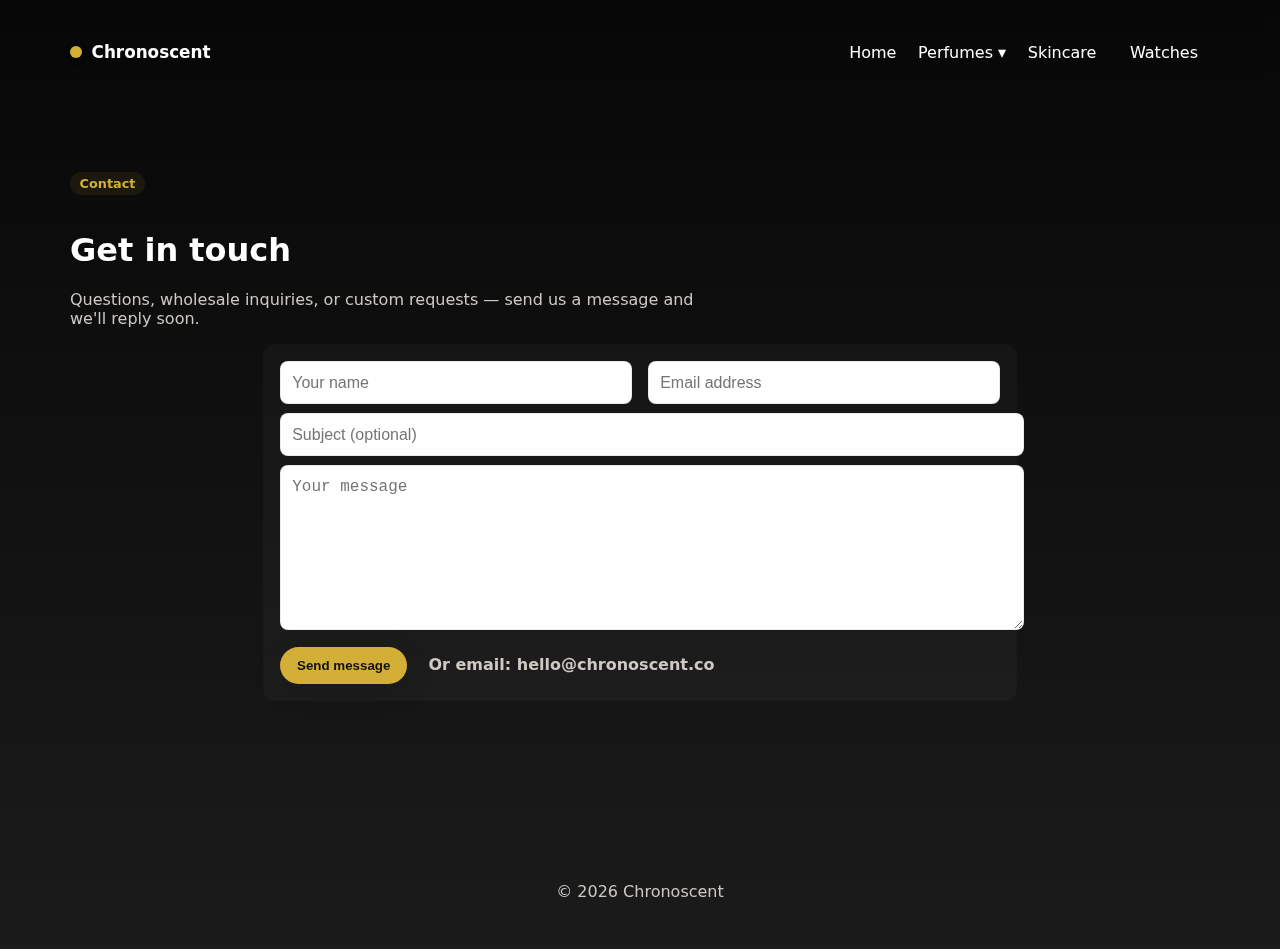
<file: contact.html>
<!DOCTYPE html>
<html lang="en">
<head>
  <meta charset="utf-8" />
  <meta name="viewport" content="width=device-width,initial-scale=1" />
  <meta name="viewport" content="width=device-width, initial-scale=1.0">

  <title>Contact — Chronoscent</title>
  <link rel="stylesheet" href="styles.css">
</head>
<body class="home-page"> <!-- use home theme for a clean contact look -->
  <div class="page-hero-bg" style="background-image:url('https://images.unsplash.com/photo-1526378723518-4f10a05d92c7?q=80&w=1600&auto=format&fit=crop');opacity:.85"></div>

  <header class="site-header">
    <div class="container navbar">
      <a class="brand" href="index.html"><span class="logo-dot"></span><span>Chronoscent</span></a>
      <nav class="nav-links"><a href="index.html">Home</a><div class="dropdown"><span class="dropdown-toggle">Perfumes ▾</span>
        <div class="dropdown-content"><a href="perfumes-men.html">Men</a><a href="perfumes-women.html">Women</a></div></div><a href="skincare.html">Skincare</a><a href="watches.html">Watches</a></nav>
    </div>
  </header>

  <main class="container">
    <section style="padding:3.2rem 0">
      <div class="kicker">Contact</div>
      <h1>Get in touch</h1>
      <p style="color:var(--muted);max-width:64ch">Questions, wholesale inquiries, or custom requests — send us a message and we'll reply soon.</p>

      <form class="form" id="contactForm" onsubmit="return handleSubmit(event)">
        <div class="row" style="margin-bottom:.6rem">
          <input type="text" id="name" placeholder="Your name" required>
          <input type="email" id="email" placeholder="Email address" required>
        </div>
        <div style="margin-bottom:.6rem">
          <input type="text" id="subject" placeholder="Subject (optional)">
        </div>
        <div>
          <textarea id="message" placeholder="Your message" required></textarea>
        </div>
        <div class="submit">
          <button class="btn btn-primary" type="submit">Send message</button>
          <a href="mailto:hello@chronoscent.co" style="margin-left:1rem;color:var(--muted);font-weight:600">Or email: hello@chronoscent.co</a>
        </div>
      </form>
    </section>
  </main>

  <footer class="site-footer"><div class="container">© <span id="year7"></span> Chronoscent</div></footer>

  <script>
    document.getElementById('year7').textContent = new Date().getFullYear();
    function handleSubmit(e){
      e.preventDefault();
      const name = document.getElementById('name').value.trim();
      const email = document.getElementById('email').value.trim();
      const message = document.getElementById('message').value.trim();
      if(!name || !email || !message){
        alert('Please complete the required fields.');
        return false;
      }
      // simple success UI — replace with real send backend later
      alert('Thanks '+ name +'. Your message was prepared to send. (This demo uses a local form — integrate with email service to actually send.)');
      document.getElementById('contactForm').reset();
      return false;
    }
  </script>
</body>
</html>
</file>
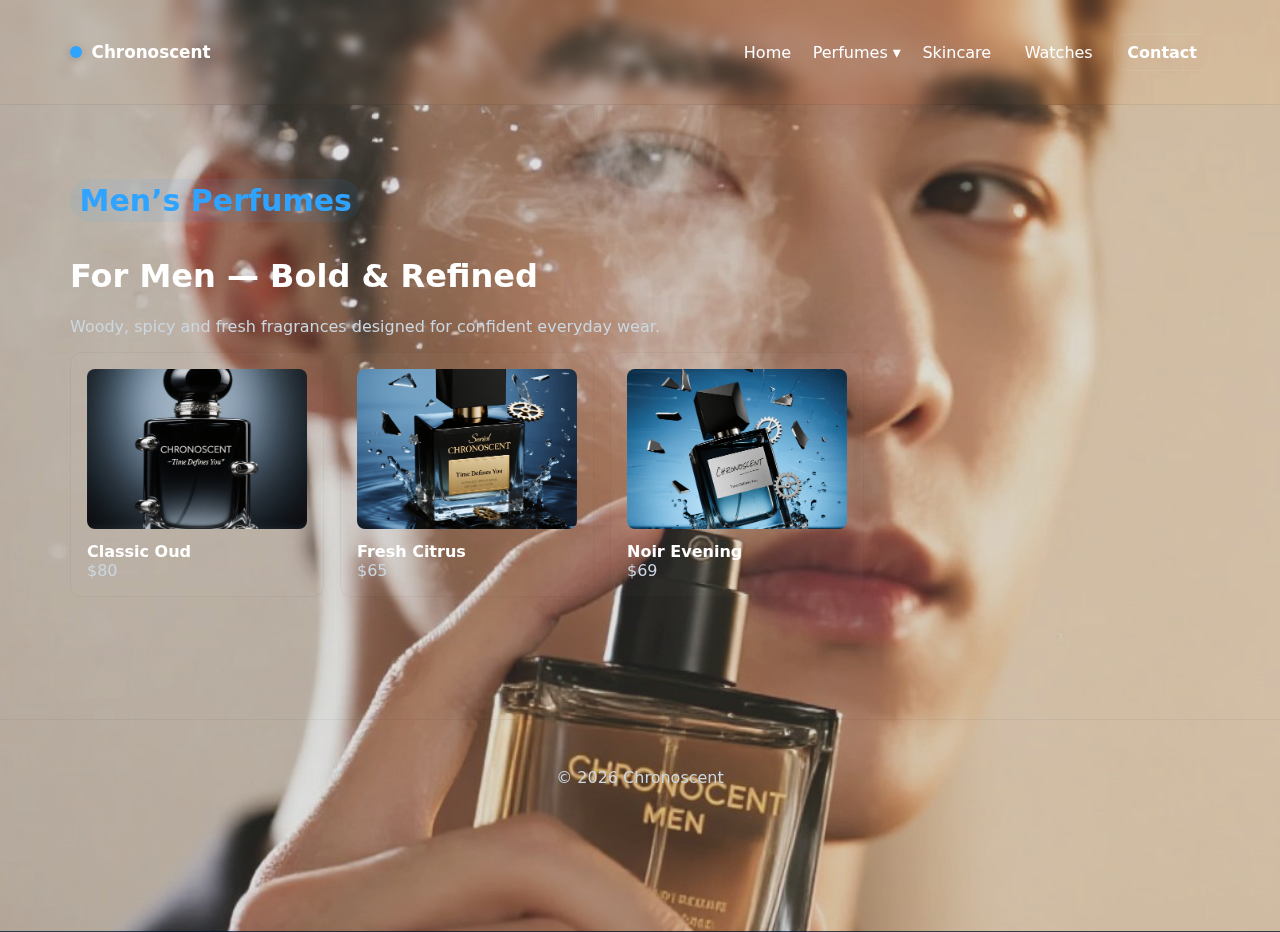
<file: perfumes-men.html>
<!DOCTYPE html>
<html lang="en">
<head>
  <meta charset="utf-8" />
  <meta name="viewport" content="width=device-width,initial-scale=1" />
  <title>Chronoscent — Men’s Perfumes</title>
  <meta name="viewport" content="width=device-width, initial-scale=1.0">

  <link rel="stylesheet" href="styles.css">
</head>
<body class="men-perfume-page">
<div class="page-hero-bg">
  <img src="racha.jpeg" alt="Hero Image">
</div>

  <header class="site-header">
    <div class="container navbar">
      <a class="brand" href="index.html"><span class="logo-dot" aria-hidden="true"></span><span>Chronoscent</span></a>
      <nav class="nav-links"><a href="index.html">Home</a><div class="dropdown"><span class="dropdown-toggle">Perfumes ▾</span>
        <div class="dropdown-content"><a href="perfumes-men.html">Men</a><a href="perfumes-women.html">Women</a></div></div><a href="skincare.html">Skincare</a><a href="watches.html">Watches</a><a href="contact.html" class="btn btn-ghost">Contact</a></nav>
    </div>
  </header>

  <main class="container">
    <section style="padding:3.6rem 0">
      <div class="kicker" style="font-size: 30px;">Men’s Perfumes</div>
      <h1>For Men — Bold & Refined</h1>
      <p style="color:var(--muted);max-width:64ch">Woody, spicy and fresh fragrances designed for confident everyday wear.</p>

      <div class="product-grid">
        <div class="product-card">
          <img src="saaaa.jpeg" alt="">
          <div style="padding-top:.6rem"><strong>Classic Oud</strong><div style="color:var(--muted)">$80</div></div>
        </div>

        <div class="product-card">
          <img src="saaajpeg" alt="">
          <div style="padding-top:.6rem"><strong>Fresh Citrus</strong><div style="color:var(--muted)">$65</div></div>
        </div>

        <div class="product-card">
          <img src="rih.jpeg" alt="">
          <div style="padding-top:.6rem"><strong>Noir Evening</strong><div style="color:var(--muted)">$69</div></div>
        </div>
      </div>
    </section>
  </main>

  <footer class="site-footer"><div class="container">© <span id="year3"></span> Chronoscent</div></footer>
  <script>document.getElementById('year3').textContent = new Date().getFullYear();</script>
</body>
</html>
</file>
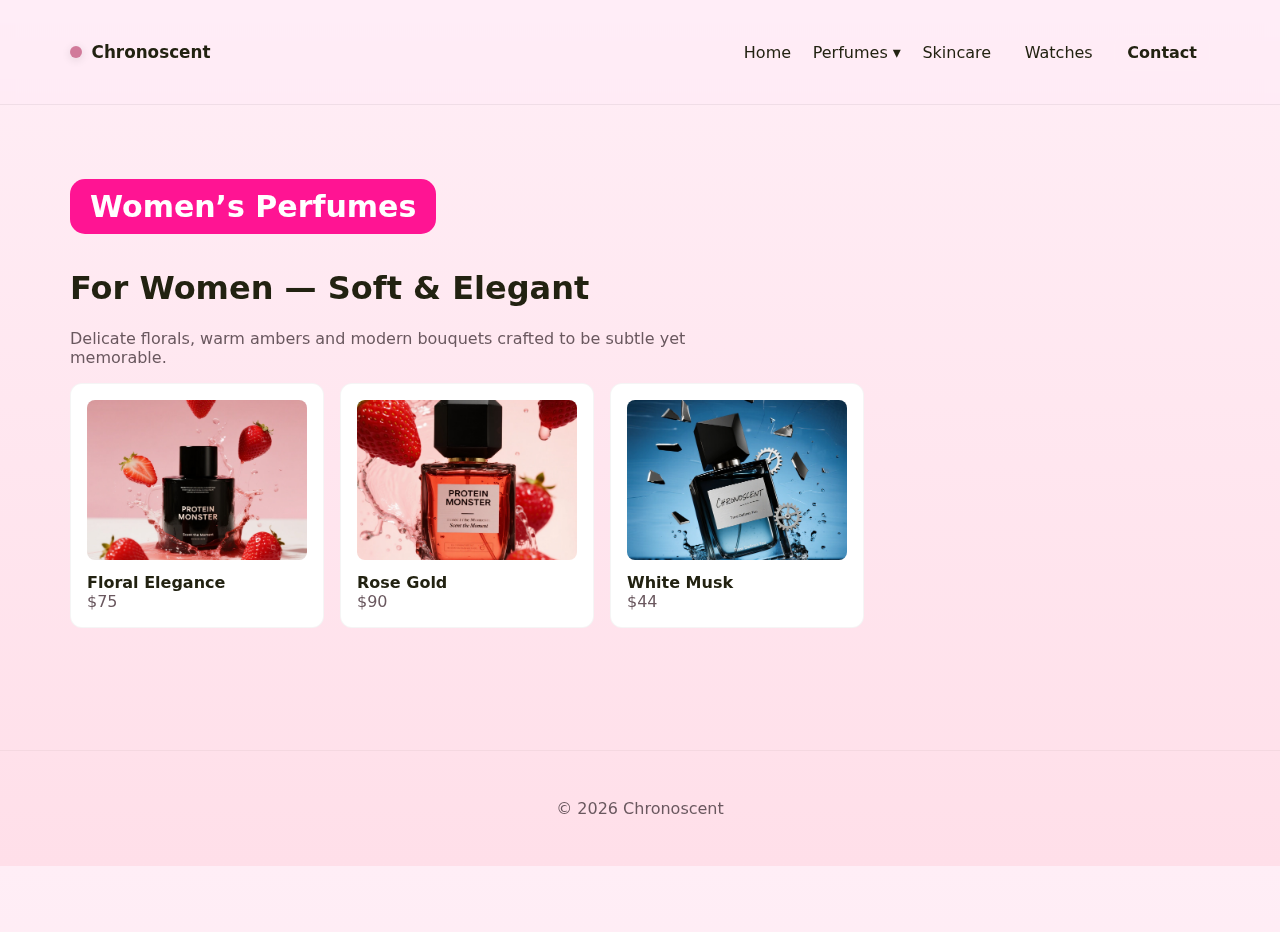
<file: perfumes-women.html>
<!DOCTYPE html>
<html lang="en">
<head>
  <meta charset="utf-8" />
  <meta name="viewport" content="width=device-width,initial-scale=1" />
  <title>Chronoscent — Women’s Perfumes</title>
  <meta name="viewport" content="width=device-width, initial-scale=1.0">

  <link rel="stylesheet" href="styles.css">
</head>
<body class="women-perfume-page">
  <div class="page-hero-bg" style="background-image:url('https://images.unsplash.com/photo-1519710164239-da123dc03ef4?q=80&w=1600&auto=format&fit=crop');opacity:.95"></div>

  <header class="site-header">
    <div class="container navbar">
      <a class="brand" href="index.html"><span class="logo-dot" aria-hidden="true"></span><span>Chronoscent</span></a>
      <nav class="nav-links"><a href="index.html">Home</a><div class="dropdown"><span class="dropdown-toggle">Perfumes ▾</span>
        <div class="dropdown-content"><a href="perfumes-men.html">Men</a><a href="perfumes-women.html">Women</a></div></div><a href="skincare.html">Skincare</a><a href="watches.html">Watches</a><a href="contact.html" class="btn btn-ghost">Contact</a></nav>
    </div>
  </header>

  <main class="container">
    <section style="padding:3.6rem 0">
      <div class="kicker" style="
    font-size: 30px; 
    font-weight: bold; 
    color: white; 
    background-color: deeppink; 
    padding: 10px 20px; 
    border-radius: 15px;
    display: inline-block;
">
    Women’s Perfumes
</div>

      <h1>For Women — Soft & Elegant</h1>
      <p style="color:var(--muted);max-width:64ch">Delicate florals, warm ambers and modern bouquets crafted to be subtle yet memorable.</p>

      <div class="product-grid">
        <div class="product-card">
          <img src="rihhh.jpeg" alt="">
          <div style="padding-top:.6rem"><strong>Floral Elegance</strong><div style="color:var(--muted)">$75</div></div>
        </div>

        <div class="product-card">
          <img src="rihh.jpeg" alt="">
          <div style="padding-top:.6rem"><strong>Rose Gold</strong><div style="color:var(--muted)">$90</div></div>
        </div>

        <div class="product-card">
          <img src="rih.jpeg" alt="">
          <div style="padding-top:.6rem"><strong>White Musk</strong><div style="color:var(--muted)">$44</div></div>
        </div>
      </div>
    </section>
  </main>

  <footer class="site-footer"><div class="container">© <span id="year4"></span> Chronoscent</div></footer>
  <script>document.getElementById('year4').textContent = new Date().getFullYear();</script>
</body>
</html>
</file>
<file: styles.css>
:root{
  --font-sans: system-ui, -apple-system, "Segoe UI", Roboto, "Helvetica Neue", Arial;
  --transition: 300ms cubic-bezier(.2,.9,.3,1);
  --glass: rgba(255,255,255,0.06);
  --muted: #8b8f95;
  --card-radius: 14px;
}

/* PAGE THEMES (base values; overridden per body class) */
body { margin:0; font-family:var(--font-sans); color:var(--text); background:var(--bg); -webkit-font-smoothing:antialiased; -moz-osx-font-smoothing:grayscale; transition:background var(--transition), color var(--transition);}
a{color:inherit;text-decoration:none}
.container{max-width:1140px;margin:0 auto;padding:1rem}

/* NAV */
.site-header{position:sticky;top:0;z-index:60;backdrop-filter: blur(6px) saturate(120%);border-bottom:1px solid rgba(0,0,0,.06);}
.navbar{display:flex;align-items:center;justify-content:space-between;height:72px}
.brand{display:flex;align-items:center;gap:.6rem;font-weight:700;font-size:1.05rem}
.brand .logo-dot{width:12px;height:12px;border-radius:50%;background:var(--accent);display:inline-block;box-shadow:0 2px 10px rgba(0,0,0,0.12)}
.nav-links{display:flex;gap:.6rem;align-items:center}
.nav-links > a, .nav-links > .dropdown-toggle {padding:.5rem .75rem;border-radius:12px;display:inline-block}
.nav-links > a:hover, .nav-links > .dropdown-toggle:hover {background:rgba(255,255,255,0.04); transform:translateY(-2px); transition:var(--transition);}

/* Dropdown container */
.dropdown {
  position: relative;
  display: inline-block;
}

/* Dropdown button (Perfumes) */
.dropbtn {
  color: white;
  padding: 14px 20px;
  text-decoration: none;
  display: block;
}

/* Dropdown content */
.dropdown-content {
  display: none;
  position: absolute;
  background-color: #222;
  min-width: 160px;
  z-index: 1000;
  top: 100%; /* make sure it appears just below */
  left: 0;
}

.dropdown-content a {
  color: white;
  padding: 12px 16px;
  text-decoration: none;
  display: block;
}

.dropdown-content a:hover {
  background-color: #444;
}

/* Show dropdown on hover */
.dropdown:hover .dropdown-content {
  display: block;
}
/* Mobile first */
body {
  font-size: 16px;
}

/* Tablet screens */
@media (max-width: 768px) {
  nav ul {
    flex-direction: column;
    text-align: center;
  }

  .container {
    flex-direction: column;
    padding: 20px;
  }

  img {
    max-width: 100%;
    height: auto;
  }
}

/* Small phones */
@media (max-width: 480px) {
  h1 {
    font-size: 24px;
  }

  p {
    font-size: 14px;
  }

  .card {
    width: 100%;
    margin-bottom: 15px;
  }
}
.page-hero-bg {
  position: relative;
  width: 100%;
  height: 100vh;   /* full screen height */
  overflow: hidden;
}

.page-hero-bg img {
  width: 100%;
  height: 100%;
  object-fit: cover;     /* acts like background-size: cover */
  filter: contrast(.85); /* same filter you had */
}



/* HERO */
.hero{
  padding:6rem 0; display:grid;grid-template-columns:1fr 420px;gap:2rem;align-items:center;position:relative;overflow:hidden;
}
.hero .hero-left{max-width:58ch;animation:fadeUp .7s ease both .15s}
.hero h1{font-size:clamp(28px,4.5vw,48px);margin:0 0 .5rem;letter-spacing:.2px}
.kicker{display:inline-block;padding:.25rem .6rem;border-radius:999px;font-weight:700;margin-bottom:.9rem;background:var(--accent-bg);color:var(--accent);font-size:.8rem}
.hero p{margin:0 0 1.25rem;color:var(--muted)}
.cta-row{display:flex;gap:.7rem;flex-wrap:wrap}
.btn{display:inline-block;padding:.65rem 1rem;border-radius:999px;font-weight:700;border:1px solid transparent;cursor:pointer;transition:var(--transition)}
.btn-primary{background:var(--accent);color:var(--accent-contrast);box-shadow:0 8px 30px rgba(0,0,0,0.12)}
.btn-ghost{background:transparent;border:1px solid rgba(255,255,255,0.08);color:var(--text)}

/* HERO RIGHT card */
.hero-card{border-radius:18px;padding:1rem;background:linear-gradient(180deg, rgba(255,255,255,0.04), rgba(255,255,255,0.02));backdrop-filter:blur(6px);box-shadow:0 8px 30px rgba(2,6,23,0.12);animation:fadeUp .7s both .25s}
.cards {display:grid;grid-template-columns:1fr 1fr;gap:1rem}
.product-tile{border-radius:12px;overflow:hidden;background:var(--card-bg);border:1px solid rgba(255,255,255,0.03);cursor:pointer;transition:transform var(--transition), box-shadow var(--transition)}
.product-tile img{width:100%;height:120px;object-fit:cover;display:block}
.product-tile .meta{padding:.7rem}

/* GRID + CARDS */
.grid{display:grid;gap:1rem;grid-template-columns:repeat(3,1fr)}
.card{background:var(--card-bg);border-radius:14px;padding:1rem;border:1px solid rgba(0,0,0,0.04);transition:transform var(--transition), box-shadow var(--transition);overflow:hidden}
.card:hover{transform:translateY(-8px);box-shadow:0 18px 40px rgba(2,6,23,0.12)}

/* PRODUCTS */
.product-grid{display:flex;flex-wrap:wrap;gap:1rem;margin-top:1rem}
.product-card{width:220px;background:var(--card-bg);border-radius:12px;padding:1rem;border:1px solid rgba(0,0,0,0.04);transition:transform var(--transition);overflow:hidden}
.product-card:hover{transform:translateY(-8px);box-shadow:0 14px 32px rgba(2,6,23,0.10)}
.product-card img{width:100%;height:160px;object-fit:cover;border-radius:8px}

/* FOOTER */
.site-footer{padding:2rem 0;border-top:1px solid rgba(0,0,0,0.04);margin-top:3rem;color:var(--muted);text-align:center}

/* Contact form */
.form{max-width:720px;margin:1rem auto;background:var(--card-bg);padding:1rem;border-radius:12px;border:1px solid rgba(0,0,0,0.04)}
.form .row{display:flex;gap:1rem}
.form input[type=text], .form input[type=email], .form textarea{width:100%;padding:.7rem;border-radius:8px;border:1px solid rgba(0,0,0,0.08);font-size:1rem}
.form textarea{min-height:140px;resize:vertical}
.form .submit{margin-top:.8rem}

/* IMAGE overlays & parallax hints */
.page-hero-bg{position:absolute;inset:0;background-position:center;background-size:cover;z-index:-1;transform:scale(1.07);filter:contrast(.9) saturate(.88);transition:transform 9s linear}

/* small screens */
@media (max-width:960px){
  .hero{grid-template-columns:1fr; padding:3.5rem 0}
  .grid{grid-template-columns:repeat(2,1fr)}
  .product-card, .product-tile img{height:140px}
}
@media (max-width:640px){
  .grid{grid-template-columns:1fr}
  .nav-links{display:flex;gap:.4rem}
}

/* Animations */
@keyframes fadeUp{from{opacity:0;transform:translateY(10px)}to{opacity:1;transform:none}}
@keyframes floaty{0%{transform:translateY(0)}50%{transform:translateY(-6px)}100%{transform:translateY(0)}}

/* ---------- PAGE THEME VARIABLES ---------- */
/* Home: black/gold */
.home-page{--bg: linear-gradient(180deg,#070707 0%, #1b1b1b 100%);--text:#fff;--muted:#cfc9c3;--accent:#d4af37;--accent-contrast:#111;--accent-bg:rgba(212,175,55,0.08);--sheet:rgba(255,255,255,0.03);--card-bg:rgba(255,255,255,0.03)}
/* Perfumes -> general: purple */
.perfumes-page{--bg: linear-gradient(180deg,#2a0036 0%, #160016 100%);--text:#fff;--muted:#e6dbe9;--accent:#a16ab0;--accent-contrast:#fff;--accent-bg:rgba(161,106,176,0.08);--sheet:rgba(255,255,255,0.03);--card-bg:rgba(255,255,255,0.02)}
/* Men perfumes: dark blue */
.men-perfume-page{--bg: linear-gradient(180deg,#00162f 0%, #031024 100%);--text:#fff;--muted:#cbd7e1;--accent:#2ea3ff;--accent-contrast:#031024;--accent-bg:rgba(46,163,255,0.08);--sheet:rgba(255,255,255,0.02);--card-bg:rgba(255,255,255,0.02)}
/* Women perfumes: rose/pink */
.women-perfume-page{--bg: linear-gradient(180deg,#ffeef6 0%, #ffdfe9 100%);--text:#221;--muted:#6a585f;--accent:#d17a9a;--accent-contrast:#fff;--accent-bg:rgba(209,122,154,0.08);--sheet:#fff;--card-bg:#fff}
/* Skincare: fresh green */
.skincare-page{--bg: linear-gradient(180deg,#dfd89c 0%, #ffd000 100%);--text:#050f0d;--muted:#000000;--accent:#5866e0;--accent-contrast:#fff;--accent-bg:rgba(114, 12, 12, 0.08);--sheet:#fff;--card-bg:#fff}
/* Watches: silver / grey */
.watches-page{--bg: linear-gradient(180deg,#f4f6f8 0%, #e9edf1 100%);--text:#0d1620;--muted:#54606a;--accent:#9ea7b1;--accent-contrast:#111;--accent-bg:rgba(158,167,177,0.06);--sheet:rgba(255,255,255,0.96);--card-bg:#fff}

/* nice little focus outlines for accessibility */
a:focus, button:focus, input:focus, textarea:focus {outline:2px solid rgba(0,0,0,0.06);outline-offset:2px}
</file>
